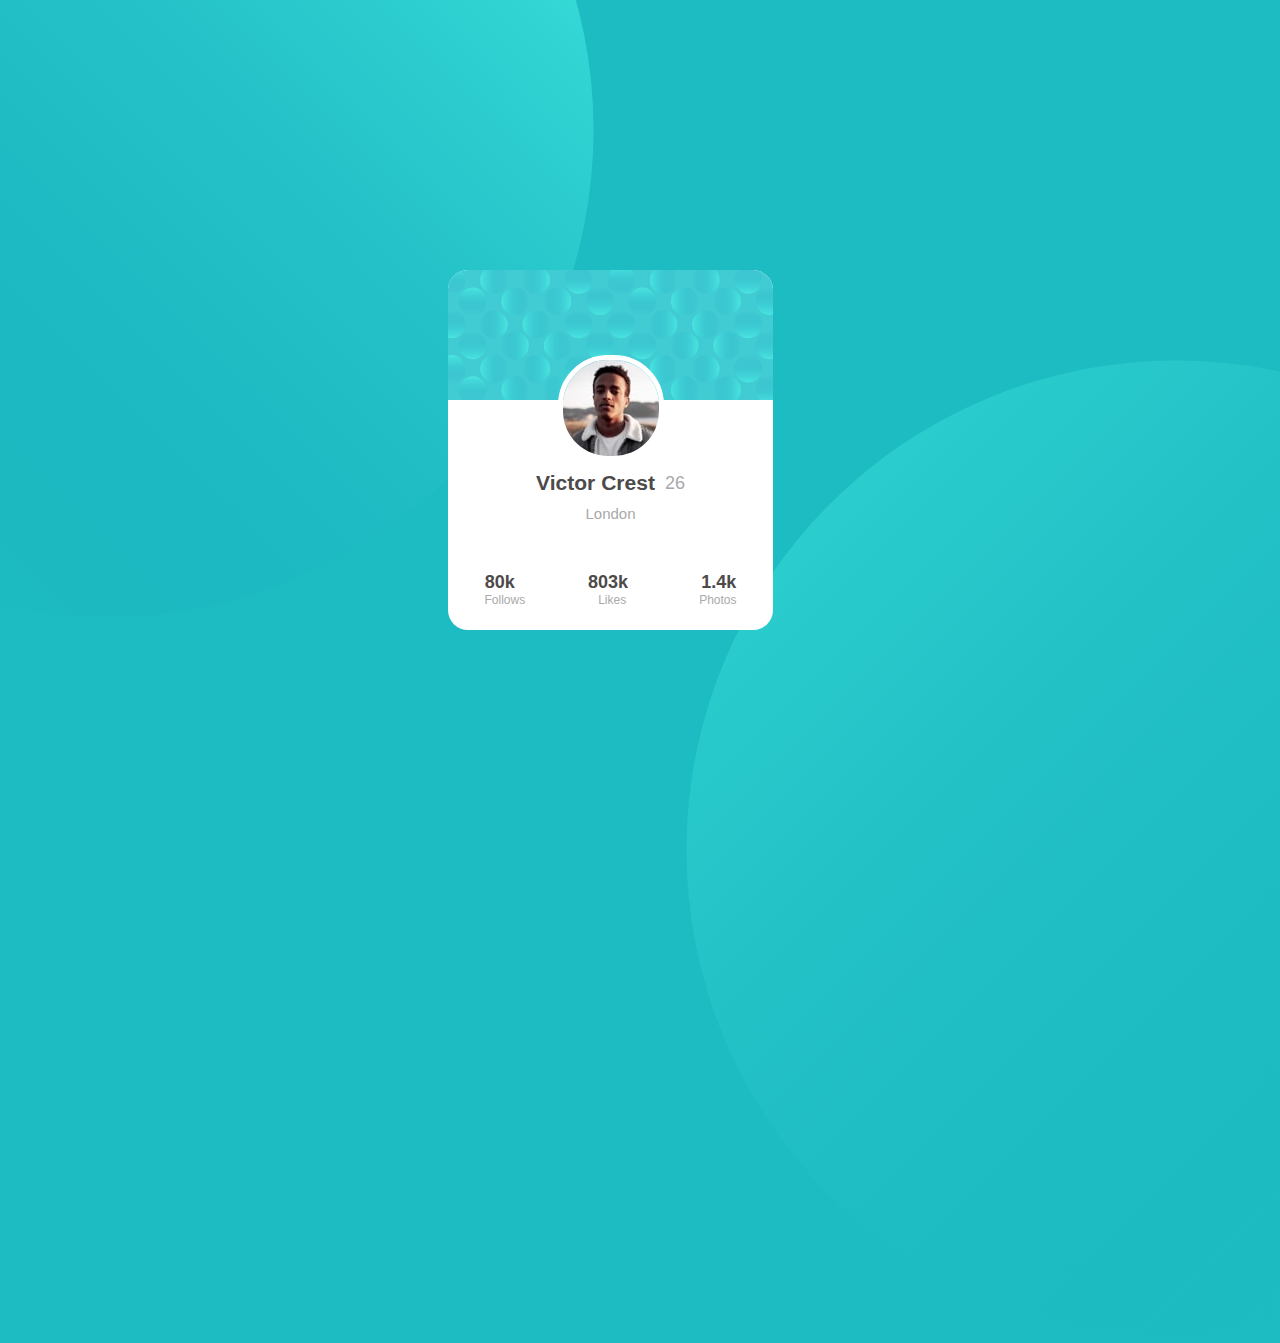
<file: index.html>
<!DOCTYPE html>
<html lang="en">
<head>
    <meta charset="UTF-8">
    <link rel="shortcut icon" href="images/favicon-32x32.png" type="image/x-icon">
    <meta name="viewport" content="width=device-width, initial-scale=1.0">
    <link rel="stylesheet" href="CSS/estilos.css">
    <title>Document</title>
</head>
<body>  
    <div class="img-fondo1">
        <img src="images/bg-pattern-top.svg" alt="">
    </div>
    <div class="img-fondo2">
        <img src="images/bg-pattern-bottom.svg" alt="">
    </div>
    <section>
        <div class="card">
            <div class="img-portada">
                <img src="images/bg-pattern-card.svg" alt="">
            </div>
            <div class="img-profile">
                <img src="images/image-victor.jpg" alt="">
            </div>
            <div class="name">
                <h3>Victor Crest</h3>
                <span>26</span>
            </div>
            <p class="city">London</p>
            <div class="interaction">

                <p><strong>80k</strong></p>
                <p><strong>803k</strong></p>
                <p><strong>1.4k</strong></p>
            </div>
            <div class="description-interac">
                <p>Follows</p>
                <p>Likes</p>
                <p>Photos</p>
            </div>
        </div>
    </section>
</body>
</html>
</file>
<file: CSS/estilos.css>
@import url('https://fonts.googleapis.com/css2?family=Kumbh+Sans:wght@300&display=swap');
*{
    padding: 0;
    margin: 0;
}
body{
   background-color:  rgb(29, 188, 194);
    font-family:  sans-serif;
    font-size: 18px;
    overflow: hidden;

}
section{
    display: flex;
    align-items: center;
    justify-content: center;
    position: absolute;
    top: 30%;
    left: 35%;
 
    
}
.img-fondo1{
    position: absolute;
    top: -40%;
    left: -30%;

}
.img-fondo2{
position: absolute;
top: 40%;
right: -30%;
}
.card{
     width: 325px;
    height: 360px;
    background: white;
    position: relative;
    border-radius: 20px;
    overflow: hidden;
}
.img-portada img{
    width: 100%;
    object-fit: cover;
    flex-wrap: wrap;
}
.img-profile{
    display: flex;
    justify-content: center;
    align-items:center
}
.img-profile img{
    border-radius: 50px;
    border: 5px solid white;
    display: flex;
    top: -50px;
    position: relative;
}
.name{
    display: flex;
    justify-content: center;
    align-items: center;
    top: -40px;
    position: relative;
    gap: 10px;
    color:rgb(77, 74, 74)
}
.name span{
    color: darkgrey;
}
.city{
    display: flex;
    justify-content: center;
    align-items: center;
    position: relative;
    top: -30px;
    color: darkgrey;
    font-size: 15px;
}
.interaction{
    display: flex;
    justify-content: space-around;
    align-items: center;
    position: relative;
    top: 20px;
    color:rgb(77, 74, 74);
    
}
.description-interac{
    display: flex;
    justify-content: space-around;
    align-items: center;
    position: relative;
    top: 20px;;
    font-size: 12px;
    color: darkgrey;
}
</file>
<file: estilos.css>
@import url('https://fonts.googleapis.com/css2?family=Kumbh+Sans:wght@300&display=swap');
*{
    padding: 0;
    margin: 0;
}
body{
   background-color:  rgb(29, 188, 194);
    font-family:  sans-serif;
    font-size: 18px;
    overflow: hidden;

}
section{
    display: flex;
    align-items: center;
    justify-content: center;
    position: absolute;
    top: 30%;
    left: 35%;
 
    
}
.img-fondo1{
    position: absolute;
    top: -40%;
    left: -30%;

}
.img-fondo2{
position: absolute;
top: 40%;
right: -30%;
}
.card{
     width: 325px;
    height: 360px;
    background: white;
    position: relative;
    border-radius: 20px;
    overflow: hidden;
}
.img-portada img{
    width: 100%;
    object-fit: cover;
    flex-wrap: wrap;
}
.img-profile{
    display: flex;
    justify-content: center;
    align-items:center
}
.img-profile img{
    border-radius: 50px;
    border: 5px solid white;
    display: flex;
    top: -50px;
    position: relative;
}
.name{
    display: flex;
    justify-content: center;
    align-items: center;
    top: -40px;
    position: relative;
    gap: 10px;
    color:rgb(77, 74, 74)
}
.name span{
    color: darkgrey;
}
.city{
    display: flex;
    justify-content: center;
    align-items: center;
    position: relative;
    top: -30px;
    color: darkgrey;
    font-size: 15px;
}
.interaction{
    display: flex;
    justify-content: space-around;
    align-items: center;
    position: relative;
    top: 20px;
    color:rgb(77, 74, 74);
    
}
.description-interac{
    display: flex;
    justify-content: space-around;
    align-items: center;
    position: relative;
    top: 20px;;
    font-size: 12px;
    color: darkgrey;
}
</file>
